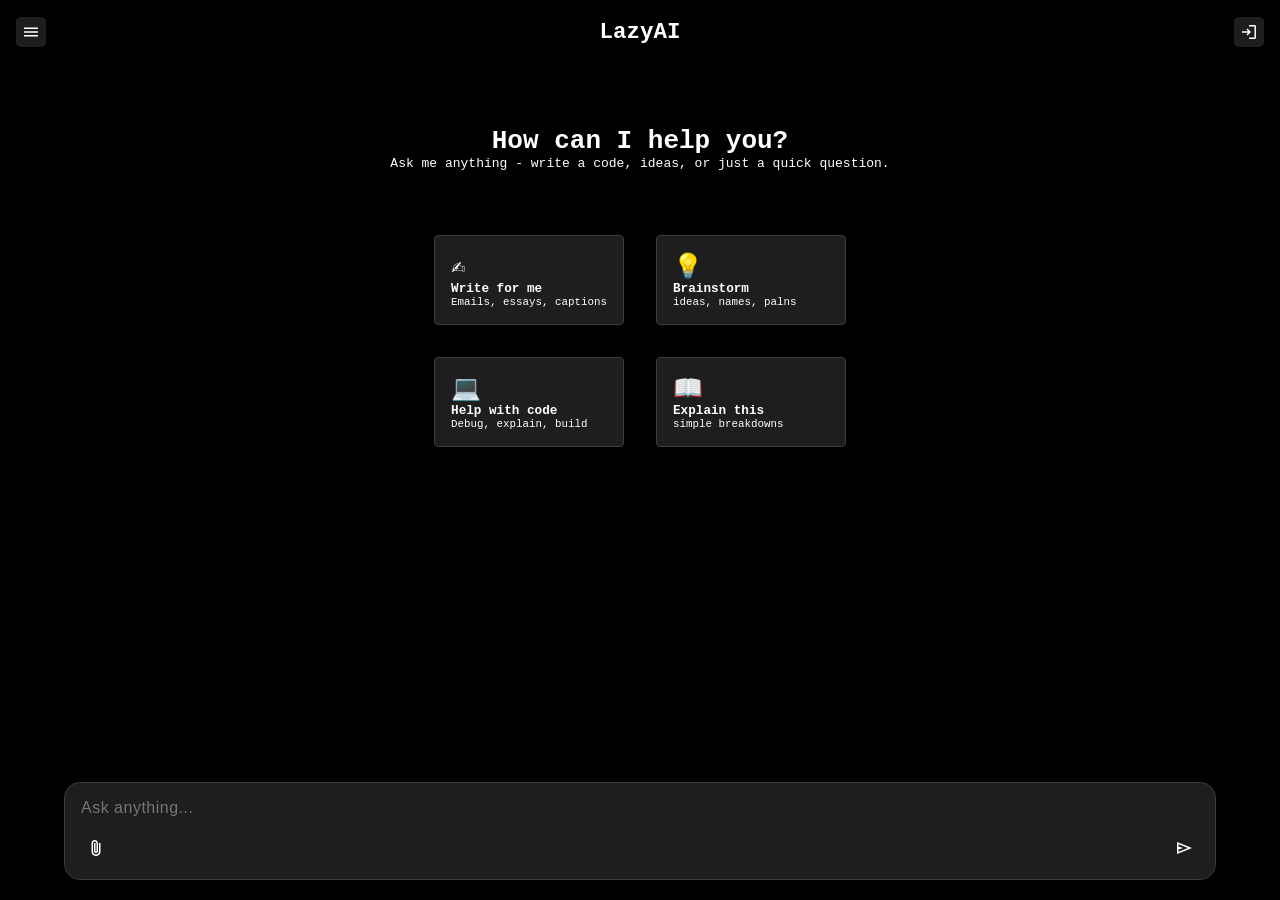
<file: frontend/index.html>
<!DOCTYPE html>
<html lang="en">

<head>
    <meta charset="utf-8">
    <meta name="viewport" content="width=device-width, initial-scale=1.0">
    <title>Luma AI</title>
    <link rel="preconnect" href="https://fonts.googleapis.com">
    <link rel="preconnect" href="https://fonts.gstatic.com" crossorigin>
    <link href="https://fonts.googleapis.com/css2?family=Material+Symbols+Outlined" rel="stylesheet">
    <link rel="stylesheet" href="style.css">
</head>

<body>
    <div class="app">
        <aside class="sidebar" id="sidebar">
            <div class="sideHead">
                <h3>LazyAI</h3>
                <button id="sidebarClo"><span class="material-symbols-outlined">close</span></button>
            </div>
            <div class="sideNew">
                <div class="newChat">
                    <p>New Chat</p>
                    <span class="material-symbols-outlined">comment</span>
                </div>
            </div>
            <div class="sideChats">

            </div>
            <div class="sideFoot">
                <h3>account</h3>
            </div>
        </aside>
        <header>
            <div class="topnav">
                <div class="sidebarBtn">
                    <button id="sidebarBtn"><span class="material-symbols-outlined">menu</span></button>
                </div>
                <div class="appIcon">
                    <h3>LazyAI</h3>
                </div>
                <div class="loginOrSignin">
                    <button><span class="material-symbols-outlined">login</span></button>
                </div>
            </div>
        </header>
        <div class="container">

            <main>
                <div class="basic">
                    <div class="basicCnt">
                        <h1>How can I help you?</h1>
                        <p>Ask me anything - write a code, ideas, or just a quick question.</p>
                    </div>
                    <div class="sugChips">
                        <div class="chip1">
                            <span>✍️</span>
                            <h3>Write for me</h3>
                            <p>Emails, essays, captions</p>
                        </div>
                        <div class="chip2">
                            <span>💡</span>
                            <h3>Brainstorm</h3>
                            <p>ideas, names, palns</p>
                        </div>
                        <div class="chip3">
                            <span>💻</span>
                            <h3>Help with code</h3>
                            <p>Debug, explain, build</p>
                        </div>
                        <div class="chip4">
                            <span>📖</span>
                            <h3>Explain this</h3>
                            <p>simple breakdowns</p>
                        </div>
                    </div>
                    <div class="inputBar">
                        <div>
                            <div>
                                <input type="text" id="userInput" placeholder="Ask anything...">
                            </div>
                            <div class="inputBtns">
                                <button><span class="material-symbols-outlined">attach_file</span></button>
                                <button><span class="material-symbols-outlined">send</span></button>
                            </div>
                        </div>
                    </div>
                </div>
            </main>
            <footer>
                <div class="footnote">
                </div>
            </footer>
        </div>
    </div>
    <script src="script.js"></script>
</body>

</html>
</file>
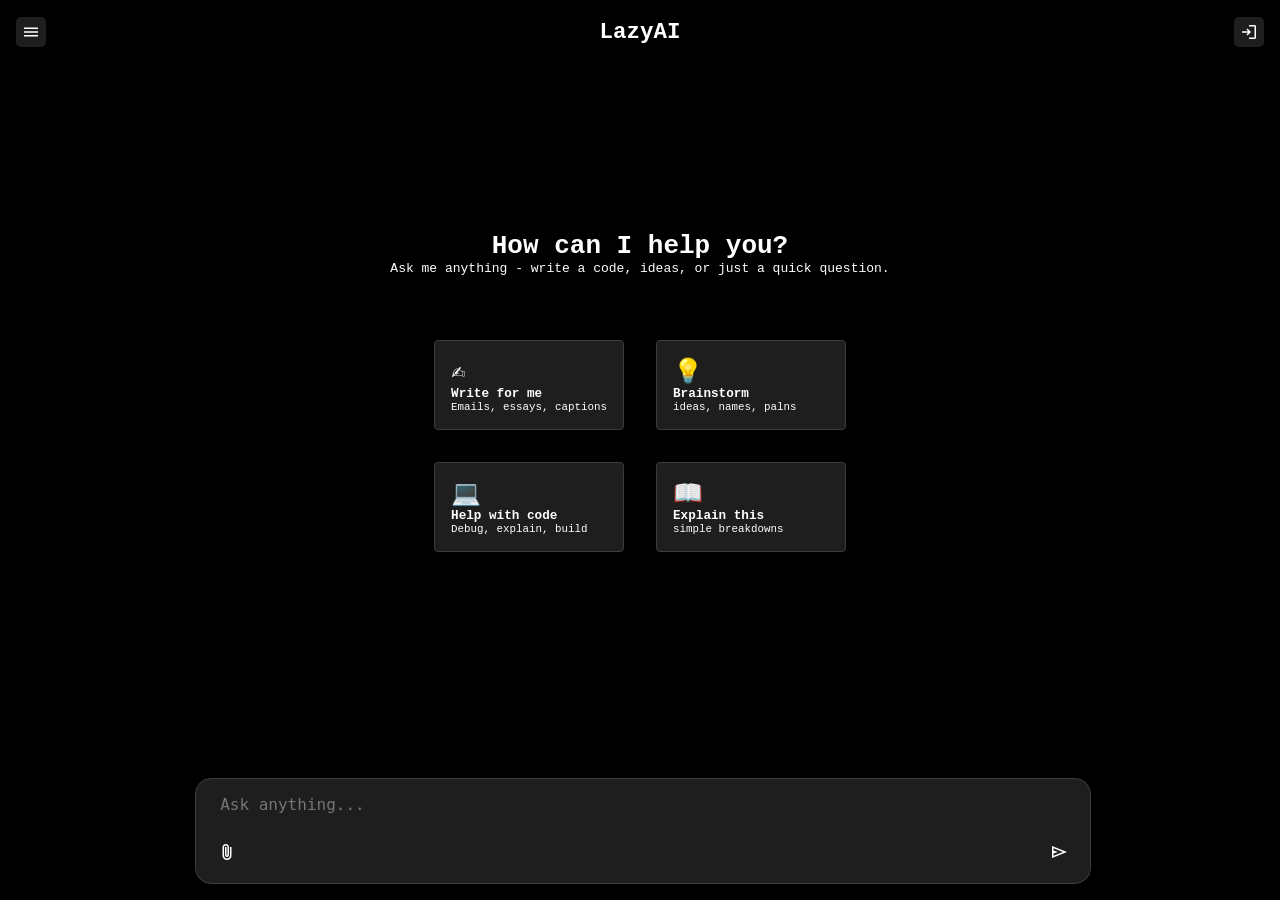
<file: docs/frontend/index.html>
<!DOCTYPE html>
<html lang="en">

<head>
    <meta charset="utf-8">
    <meta name="viewport" content="width=device-width, initial-scale=1.0">
    <title>LazyAI</title>
    <link rel="preconnect" href="https://fonts.googleapis.com">
    <link rel="preconnect" href="https://fonts.gstatic.com" crossorigin>
    <link href="https://fonts.googleapis.com/css2?family=Material+Symbols+Outlined" rel="stylesheet">
    <link rel="stylesheet" href="style.css">
</head>

<body>
    <div class="app">
        <aside class="sidebar" id="sidebar">
            <div class="sideHead">
                <h3>LazyAI</h3>
                <button id="sidebarClo"><span class="material-symbols-outlined">close</span></button>
            </div>
            <div class="sideNew">
                <div class="newChat">
                    <p>New Chat</p>
                    <span class="material-symbols-outlined">comment</span>
                </div>
            </div>
            <div class="sideChats">

            </div>
            <div class="sideFoot">
                <h3>account</h3>
            </div>
        </aside>
        <header>
            <div class="topnav">
                <div class="sidebarBtn">
                    <button id="sidebarBtn"><span class="material-symbols-outlined">menu</span></button>
                </div>
                <div class="appIcon">
                    <h3>LazyAI</h3>
                </div>
                <div class="loginOrSignin">
                    <button><span class="material-symbols-outlined">login</span></button>
                </div>
            </div>
        </header>
        <div class="container" id="container">
            <main>
                <div class="basic" id="basicChat">
                    <div class="basicCnt" id="remove-1">
                        <h1>How can I help you?</h1>
                        <p>Ask me anything - write a code, ideas, or just a quick question.</p>
                    </div>
                    <div class="sugChips" id="remove-2">
                        <div class="chip1">
                            <span>✍️</span>
                            <h3>Write for me</h3>
                            <p>Emails, essays, captions</p>
                        </div>
                        <div class="chip2">
                            <span>💡</span>
                            <h3>Brainstorm</h3>
                            <p>ideas, names, palns</p>
                        </div>
                        <div class="chip3">
                            <span>💻</span>
                            <h3>Help with code</h3>
                            <p>Debug, explain, build</p>
                        </div>
                        <div class="chip4">
                            <span>📖</span>
                            <h3>Explain this</h3>
                            <p>simple breakdowns</p>
                        </div>
                    </div>
                </div>
                <div class="inputBar">
                    <div>
                        <div class="userInputDiv">
                            <textarea type="text" id="userInput" placeholder="Ask anything..."></textarea>
                        </div>
                        <div class="inputBtns">
                            <button><span class="material-symbols-outlined">attach_file</span></button>
                            <button id="sendBtn"><span class="material-symbols-outlined">send</span></button>
                        </div>
                    </div>
                </div>
            </main>

        </div>
        <footer>
            <div class="footnote">
                <span></span>
            </div>
        </footer>
    </div>

    <script src="script.js"></script>
</body>

</html>
</file>
<file: frontend/style.css>
:root {
    --bg-black: black;
    --bg-head: rgb(30, 30, 30);
    --bg-main: rgb(60, 60, 60);
    --muted: rgb(100, 100, 100);
    --head-btn-pad: 5px;
    --head-btn-br: 5px;
    --gradient: linear-gradient(to right, rgb(59, 59, 252), pink);
}

* {
    box-sizing: border-box;
    margin: 0;
    padding: 0;
}

.app {
    display: flex;
    flex-direction: column;
    min-height: 98vh;
    color: white;
}

body {
    background-color: var(--bg-black);
    font-family: 'Courier New', Courier, monospace;
}

header {
    position: sticky;
    top: 1px;
    background-color: rgb(0, 0, 0, 0);
    backdrop-filter: blur(1rem);
    font-size: larger;
    z-index: 100;
}

.container {
    width: calc(100%);
    font-size: small;
}

.sidebarBtn>button,
.loginOrSignin>button,
.inputBtns>button,
.sideHead>button {
    display: flex;
    align-items: center;
    height: calc(100%);
    color: white;
    border-radius: var(--head-btn-br);
    padding: var(--head-btn-pad);
    background-color: var(--bg-head);
    border: none;
}

.material-symbols-outlined {
    font-size: 20px;
}

.sidebarBtn :hover,
.loginOrSignin :hover {
    background-color: var(--muted);
}

.appIcon {
    color: white;
}

main {
    background-color: var(--bg-black);
}

#sidebar {
    position: fixed;
    top: 0;
    left: 0;
    height: 100%;
    width: 100%;
    color: white;
    background-color: var(--bg-black);

    transform: translateX(-100%);
    transition: transform 0.3s ease;
    z-index: 1000;
}

#sidebar.open {
    transform: translateX(0);
}


.sideHead {
    padding: 1rem;
    display: flex;
    align-items: center;
    justify-content: space-between;
}

.sideNew {
    display: flex;
    flex-direction: column;
}

.newChat {
    display: flex;
    justify-content: space-between;
    margin-left: calc(10%);
    padding: 1rem;
    width: calc(80%);
    border: 1px solid var(--bg-main);
    border-radius: 1rem;
}

.sideFoot {
    padding: 1rem;
}

.topnav {
    display: flex;
    justify-content: space-between;
    align-items: center;
    padding: 1rem;
}

.basic {
    display: flex;
    flex-direction: column;
    justify-content: center;
    align-items: center;
    padding: 1rem;
    overflow-y: auto;
}

.basicCnt {
    display: flex;
    flex-direction: column;
    align-items: center;
    justify-self: center;
    background-color: var(--bg-black);
    padding: 3rem 2rem 3rem 2rem;
}

.sugChips {
    display: grid;
    grid-template-columns: repeat(2, 1fr);
}

.chip1,
.chip2,
.chip3,
.chip4 {
    padding: 1rem;
    background-color: var(--bg-head);
    border: 1px solid var(--bg-main);
    margin: 1rem;
    border-radius: 0.25rem;
    display: grid;
    font-size: smaller;
    &:hover {
        border: 1px solid rgb(147, 0, 205);
        box-shadow: 0 0 15px rgb(240, 126, 255);
    }

    >span {
        font-size: 1.5rem;
    }
}

.inputBar {
    display: flex;
    flex-direction: column;
    min-width: calc(90%);
    position: fixed;
    bottom: 20px;
    left: calc(5%);
    padding: 1rem;
    border-radius: 1rem;
    background-color: var(--bg-head);
    border: 1px solid var(--bg-main);
}

#userInput {
    width: calc(100%);
    font-size: 16px;
    letter-spacing: 0.5px;
    margin: 0rem 0rem 1rem 0rem;
    background-color: var(--bg-head);
    color: white;
    border: none;
    outline: none;
}

.inputBtns {
    display: flex;
    justify-content: space-between;
}

@media(height > 750px){
    .basic{
        top: 5rem;
    }
}
@media(height>950px){
    .basic{
        margin-top: 10rem;
    }
}
@media(height>1150px){
    .basic{
        margin-top:15rem;
    }
}
</file>
<file: docs/frontend/style.css>
:root {
    --bg-black: black;
    --bg-black-op: rgba(0, 0, 0, 0.5);
    --bg-head: rgb(30, 30, 30);
    --bg-main: rgb(60, 60, 60);
    --muted: rgb(100, 100, 100);
    --head-btn-pad: 5px;
    --head-btn-br: 5px;
    --user-msg-br: 0.75rem 0.75rem 0.25rem 0.75rem;
    --ai-msg-br: 0.75rem 0.75rem 0.75rem 0.25rem;
    --gradient: linear-gradient(to right, rgb(59, 59, 252), pink);
}

* {
    box-sizing: border-box;
    margin: 0;
    padding: 0;
}

.app {
    display: flex;
    flex-direction: column;
    height: 100dvh;
    color: white;
}

body {
    overflow: hidden;
    background-color: var(--bg-black);
    font-family: 'Courier New', Courier, monospace;
}

header {
    position: sticky;
    width: 100dvw;
    top: 1px;
    background-color: var(--bg-black-op);
    backdrop-filter: blur(1rem);
    font-size: larger;
    z-index: 110;
}

.container {
    display: flex;
    align-items: center;
    justify-content: center;
    position: absolute;
    top: 60px;
    width: 100dvw;
    height: 70dvh;
    font-size: small;
    overflow-y: auto;
    scrollbar-width: none;
}

.sidebarBtn>button,
.loginOrSignin>button,
.inputBtns>button,
.sideHead>button {
    display: flex;
    align-items: center;
    height: calc(100%);
    color: white;
    border-radius: var(--head-btn-br);
    padding: var(--head-btn-pad);
    background-color: var(--bg-head);
    border: none;
}

.material-symbols-outlined {
    font-size: 20px;
}

.sidebarBtn :hover,
.loginOrSignin :hover,
.inputBtns :hover {
    background-color: var(--muted);
}

.appIcon {
    color: white;
}

main {
    background-color: var(--bg-black);
}

#sidebar {
    position: fixed;
    top: 0;
    left: 0;
    height: 100%;
    width: 100%;
    color: white;
    background-color: var(--bg-black-op);
    backdrop-filter: blur(0.5rem);

    transform: translateX(-100%);
    transition: transform 0.3s ease;
    z-index: 1000;
}

#sidebar.open {
    transform: translateX(0);
}


.sideHead {
    padding: 1rem;
    display: flex;
    align-items: center;
    justify-content: space-between;
}

.sideNew {
    display: flex;
    flex-direction: column;
    background-color: var(--bg-black);
}

.newChat {
    display: flex;
    justify-content: space-between;
    margin-left: calc(10%);
    padding: 1rem;
    width: calc(80%);
    border: 1px solid var(--bg-main);
    border-radius: 1rem;
}

.sideFoot {
    padding: 1rem;
    position: absolute;
    bottom: 1px;
}

.topnav {
    display: flex;
    justify-content: space-between;
    align-items: center;
    padding: 1rem;
}

.basic {
    position: relative;
    z-index: 50;
    width: 70dvw;
    display: flex;
    flex-direction: column;
    justify-content: center;
    align-items: center;
    padding: 1rem;
    overflow-y: auto;
}

.basicCnt {
    display: flex;
    flex-direction: column;
    align-items: center;
    justify-self: center;
    background-color: var(--bg-black);
    padding: 3rem 2rem 3rem 2rem;
}

.sugChips {
    display: grid;
    grid-template-columns: repeat(2, 1fr);
}

.chip1,
.chip2,
.chip3,
.chip4 {
    padding: 1rem;
    background-color: var(--bg-head);
    border: 1px solid var(--bg-main);
    margin: 1rem;
    border-radius: 0.25rem;
    display: grid;
    font-size: smaller;

    &:hover {
        border: 1px solid rgb(147, 0, 205);
        box-shadow: 0 0 15px rgb(240, 126, 255);
    }

    >span {
        font-size: 1.5rem;
    }
}

.inputBar {
    display: flex;
    flex-direction: column;
    width: 70dvw;
    max-height: 20rem;
    position: fixed;
    bottom: 1rem;
    left: calc(15.25%);
    padding: 1rem;
    border-radius: 1rem;
    background-color: var(--bg-head);
    border: 1px solid var(--bg-main);
    z-index: 100;
}

.userInputDiv {
    max-height: 16rem;
    overflow-y: auto;
    scrollbar-width: none;
}

#userInput {
    width: calc(100%);
    resize: none;
    font-size: 16px;
    padding-left: 0.5rem;
    background-color: var(--bg-head);
    color: white;
    border: none;
    outline: none;
}

.inputBtns {
    display: flex;
    justify-content: space-between;
}

.footnote {
    position: absolute;
    bottom: 0;
    background-color: rgb(0, 0, 0, 0.5);
    backdrop-filter: blur(1rem);
    width: 100%;
    height: 1rem;
    z-index: 200;
}

.message.user {
    background-color: var(--bg-main);
    padding: 0.5rem;
    border-radius: var(--user-msg-br);
    margin-bottom: 0.5rem;
    transform: translateX(100);
}

.message.ai {
    background-color: var(--bg-main);
    padding: 0.5rem;
    border-radius: var(--ai-msg-br);
    width: calc(100%);
    margin-bottom: 1rem;
}
</file>
